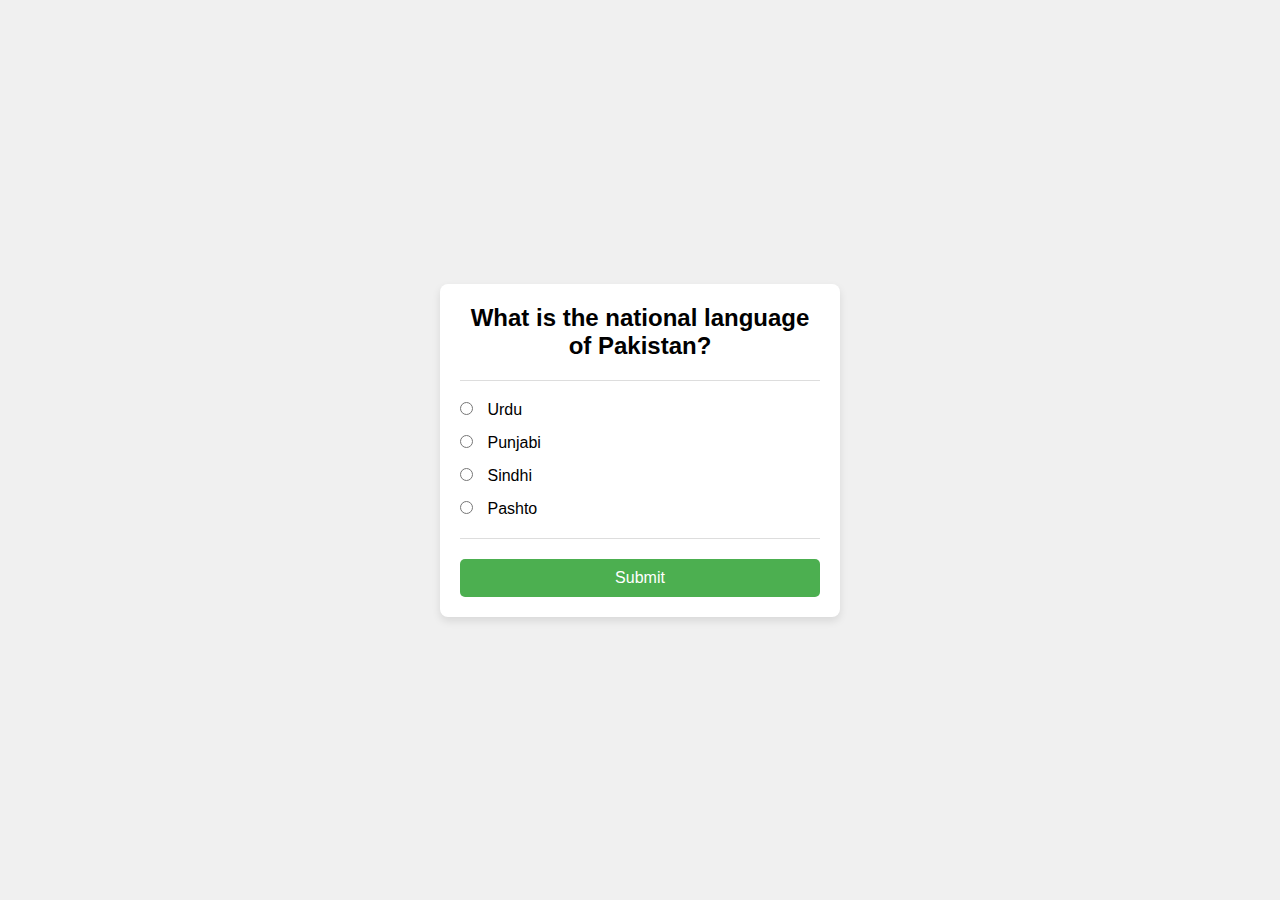
<file: index.html>
<!DOCTYPE html>
<html lang="en">
<head>
    <meta charset="UTF-8">
    <meta name="viewport" content="width=device-width, initial-scale=1.0">
    <title>Dynsmic Quiz App</title>
    <link rel="stylesheet" href="style.css">
</head>
<body>
    <div class="Quiz-section">
<div id="quiz">
<h2 class="question" id="quiz"> Quiz Question </h2>
<hr>
<ul>
    <li>
<input type="radio" name="answer" class="answer" id="a"> 
<label for="a" id="option_1">Quiz Option </label>
</li>
<li>
<input type="radio" name="answer" class="answer" id="a"> 
<label for="a" id="option_1"> Quiz Option</label>
</li>
<li>
<input type="radio" name="answer" class="answer" id="a">
<label for="a" id="option_1" > Quiz Option</label>
</li>
<li>
<input type="radio" name="answer" class="answer" id="a">
<label for="a" id="option_1"> Quiz Option</label>
</li>

</ul>
<hr>

<div class="btn">
    <button type="submit" id="submit"> Submit</button>
</div>

</div>
</div>
<script src="index.js">

</script>
</body>
</html>
</file>
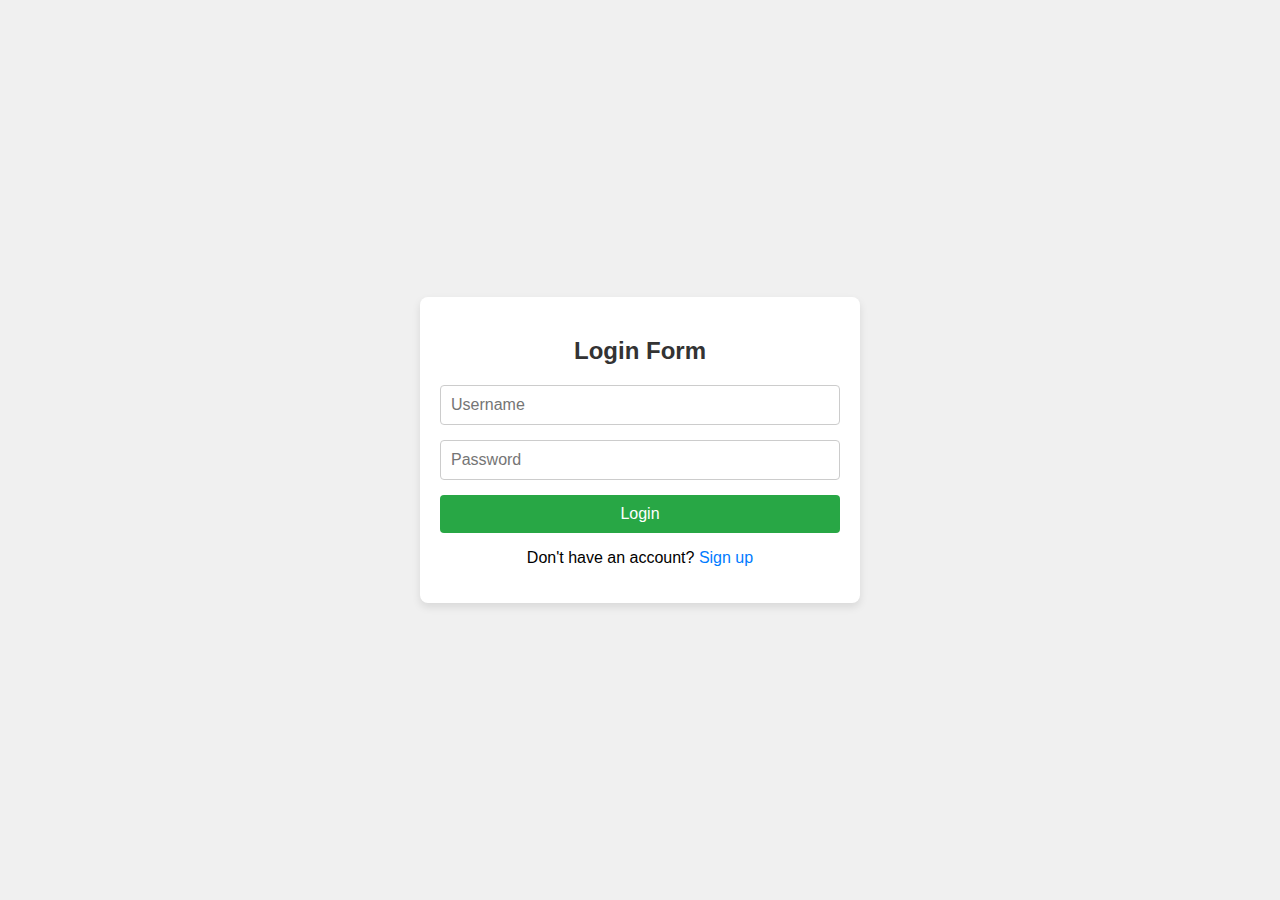
<file: login page.html>
<!DOCTYPE html>
<html lang="en">
<head>
    <meta charset="UTF-8">
    <meta name="viewport" content="width=device-width, initial-scale=1.0">
    <title>Quiz App - Login</title>
    <link rel="stylesheet" href="login.css">
</head>
<body>
    <div class="container">
        <div id="login-section">
            <h2>Login Form</h2>
            <input type="text" id="username" placeholder="Username" required>
            <input type="password" id="password" placeholder="Password" required>
            <button onclick="login()">Login</button>
            <p>Don't have an account? <a href="#" onclick="toggleSignup()">Sign up</a></p>
        </div>

        <div id="signup-section" style="display:none;">
            <h2>Sign Up Form</h2>
            <input type="text" id="newUsername" placeholder="Username" required>
            <input type="password" id="newPassword" placeholder="Password" required>
            <button onclick="signup()">Sign Up</button>
            <p>Already have an account? <a href="#" onclick="toggleLogin()">Log in</a></p>
        </div>
    </div>

    <script src="script.js"></script>
</body>
</html>
</file>
<file: style.css>
/* style.css */
* {
    margin: 0;
    padding: 0;
    box-sizing: border-box;
}

body {
    font-family: Arial, sans-serif;
    background-color: #f0f0f0;
    display: flex;
    justify-content: center;
    align-items: center;
    height: 100vh;
}

.Quiz-section {
    background-color: #fff;
    border-radius: 8px;
    box-shadow: 0 4px 8px rgba(0, 0, 0, 0.1);
    padding: 20px;
    max-width: 400px;
    width: 100%;
    text-align: center;
}

h2 {
    font-size: 24px;
    margin-bottom: 20px;
}

ul {
    list-style-type: none;
    padding: 0;
}

li {
    margin-bottom: 15px;
    text-align: left;
}

label {
    font-size: 16px;
    margin-left: 10px;
}

input[type="radio"] {
    cursor: pointer;
}

button#submit {
    background-color: #4CAF50;
    color: white;
    padding: 10px 20px;
    border: none;
    border-radius: 5px;
    cursor: pointer;
    font-size: 16px;
    width: 100%;
}

button#submit:hover {
    background-color: #45a049;
}

hr {
    margin: 20px 0;
    border: none;
    height: 1px;
    background-color: #ddd;
}

@media (max-width: 600px) {
    .Quiz-section {
        padding: 15px;
    }

    h2 {
        font-size: 20px;
    }

    label {
        font-size: 14px;
    }

    button#submit {
        padding: 8px 15px;
        font-size: 14px;
    }
}
</file>
<file: login.css>
body {
    font-family: Arial, sans-serif;
    background-color: #f0f0f0;
    margin: 0;
    padding: 0;
    display: flex;
    justify-content: center;
    align-items: center;
    height: 100vh;
}

.container {
    background-color: #fff;
    padding: 20px;
    box-shadow: 0 4px 8px rgba(0, 0, 0, 0.1);
    border-radius: 8px;
    width: 100%;
    max-width: 400px;
    text-align: center;
}

h2 {
    margin-bottom: 20px;
    color: #333;
}

/* Form Input Styles */
input[type="text"],
input[type="password"] {
    width: 100%;
    padding: 10px;
    margin-bottom: 15px;
    border: 1px solid #ccc;
    border-radius: 4px;
    box-sizing: border-box;
    font-size: 16px;
}

/* Button Styles */
button {
    width: 100%;
    padding: 10px;
    background-color: #28a745;
    color: white;
    border: none;
    border-radius: 4px;
    font-size: 16px;
    cursor: pointer;
    transition: background-color 0.3s ease;
}

button:hover {
    background-color: #218838;
}

/* Link Styles */
a {
    color: #007bff;
    text-decoration: none;
}

a:hover {
    text-decoration: underline;
}

/* Responsive */
@media (max-width: 600px) {
    .container {
        padding: 15px;
    }

    input[type="text"],
    input[type="password"],
    button {
        font-size: 14px;
    }

    h2 {
        font-size: 18px;
    }
}
</file>
